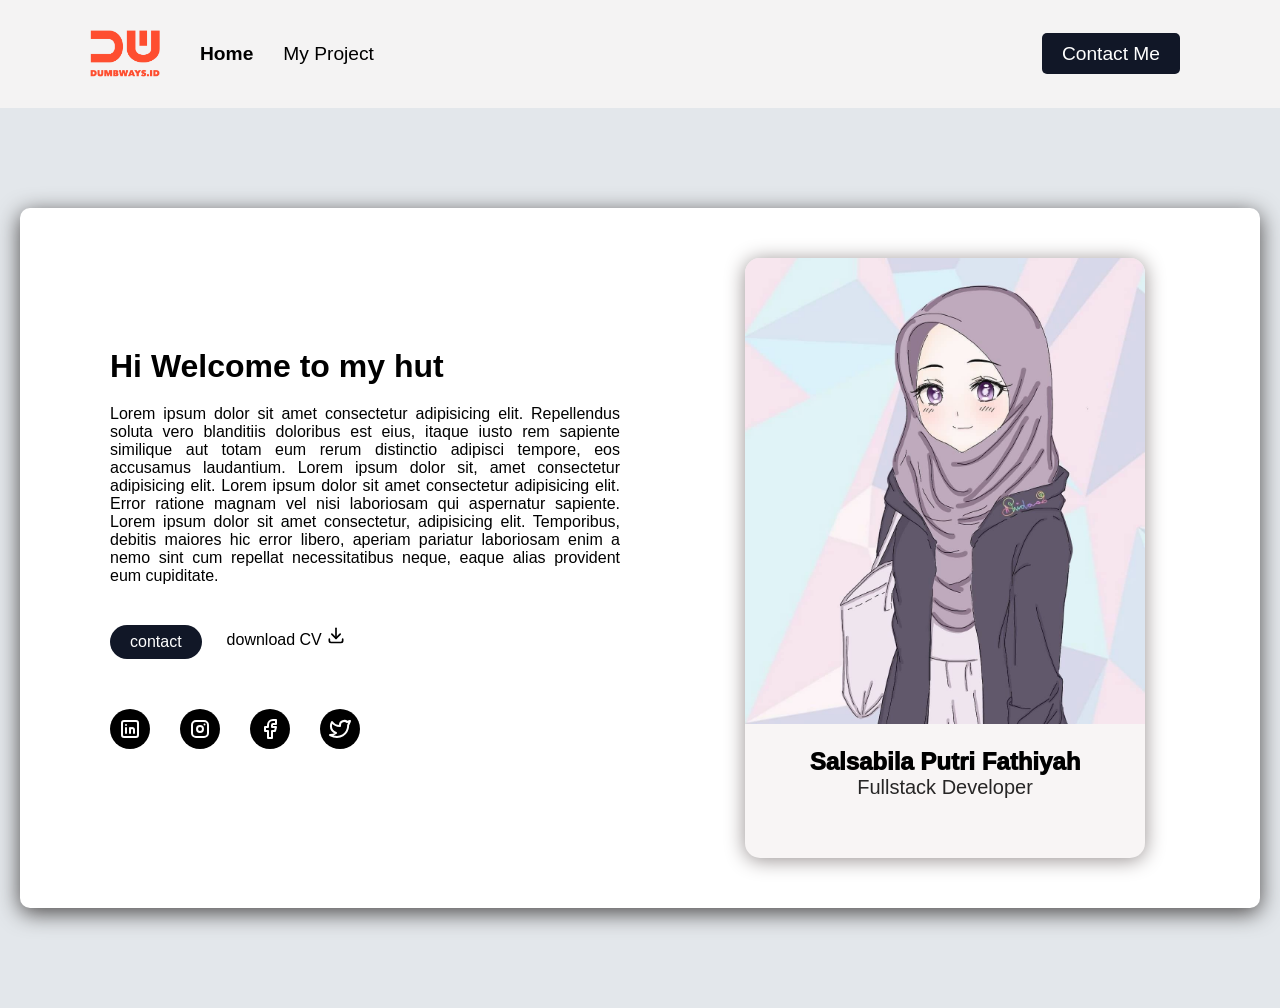
<file: view/index.html>
<!Doctype html>
<html>
    <head>
        <title>{{.Title}}</title>
        <link rel="stylesheet" href="https://cdnjs.cloudflare.com/ajax/libs/font-awesome/6.2.0/css/all.min.css" integrity="sha512-xh6O/CkQoPOWDdYTDqeRdPCVd1SpvCA9XXcUnZS2FmJNp1coAFzvtCN9BmamE+4aHK8yyUHUSCcJHgXloTyT2A==" crossorigin="anonymous" referrerpolicy="no-referrer" />
        <link rel="stylesheet" href="../public/asset/css/style.css">
        <link rel="stylesheet" href="../public/asset/css/navbar.css">
    </head>

    <body >
        <!-- Header -->
        <header>
            <!-- Navbar -->
            <nav>
                <section class="item-left">
                    <!-- Logo -->
                    <img src="../public/asset/image/logo.png" alt="logoBrand" />
                    <!-- List Menu -->
                    <ul>
                        <li>
                            <a class="active" href="/home">Home</a>
                        </li>
                        <li>
                            <a class="non-active" href="/myProject"> My Project </a>
                        </li>
                    </ul>
                </section>

                <!-- Contact Me -->
                <section class="item-right">
                    <a href="/contact"> Contact Me</a>
                </section>
            </nav>
        </header>

        <!-- Content -->
        <section class="content">
            <div>
                <!-- Content Left -->
                <div class="content-left">
                    <!-- Text Area -->
                    <div class="text-area">
                        <h1>Hi Welcome to my hut</h1>
                        <p>Lorem ipsum dolor sit amet consectetur adipisicing elit. Repellendus soluta vero blanditiis doloribus est eius, itaque iusto rem sapiente similique aut totam eum rerum distinctio adipisci tempore, eos accusamus laudantium. Lorem ipsum dolor sit, amet consectetur adipisicing elit. Lorem ipsum dolor sit amet consectetur adipisicing elit. Error ratione magnam vel nisi laboriosam qui aspernatur sapiente. Lorem ipsum dolor sit amet consectetur, adipisicing elit. Temporibus, debitis maiores hic error libero, aperiam pariatur laboriosam enim a nemo sint cum repellat necessitatibus neque, eaque alias provident eum cupiditate. </p>
                    </div>
                    
                    <!-- Contact -->
                    <div class="contact-download">
                        <a href="#">contact</a>
                        <p>download CV <a href="../public/asset/file/CV-Salsabila Putri Fathiyah.pdf" download>
                            <img class="logo-download" src="../public/asset/icon/download.svg" alt="download icon" /></a>
                        </p>
                    </div>
                    
                    

                    <!-- Sosial Media -->
                    <div class="sosmed" >
                        <a href="https://www.linkedin.com/in/salsabila-putri-fathiyah/">
                            <svg xmlns="http://www.w3.org/2000/svg" class="icon icon-tabler icon-tabler-brand-linkedin" width="24" height="24" viewBox="0 0 24 24" stroke-width="2" stroke="currentColor" fill="none" stroke-linecap="round" stroke-linejoin="round">
                            <path stroke="none" d="M0 0h24v24H0z" fill="none"></path>
                            <rect x="4" y="4" width="16" height="16" rx="2"></rect>
                            <line x1="8" y1="11" x2="8" y2="16"></line>
                            <line x1="8" y1="8" x2="8" y2="8.01"></line>
                            <line x1="12" y1="16" x2="12" y2="11"></line>
                            <path d="M16 16v-3a2 2 0 0 0 -4 0"></path>
                        </svg></a>
        
                        <a href="https://www.instagram.com/salsabila_putrf/" >
                            <svg xmlns="http://www.w3.org/2000/svg" class="icon icon-tabler icon-tabler-brand-instagram" width="24" height="24" viewBox="0 0 24 24" stroke-width="2" stroke="currentColor" fill="none" stroke-linecap="round" stroke-linejoin="round">
                            <path stroke="none" d="M0 0h24v24H0z" fill="none"></path>
                            <rect x="4" y="4" width="16" height="16" rx="4"></rect>
                            <circle cx="12" cy="12" r="3"></circle>
                            <line x1="16.5" y1="7.5" x2="16.5" y2="7.501"></line>
                        </svg></a>
        
                        <a href="https://www.facebook.com/salsabylla.putri.1" >
                            <svg xmlns="http://www.w3.org/2000/svg" class="icon icon-tabler icon-tabler-brand-facebook" width="24" height="24" viewBox="0 0 24 24" stroke-width="2" stroke="currentColor" fill="none" stroke-linecap="round" stroke-linejoin="round">
                            <path stroke="none" d="M0 0h24v24H0z" fill="none"></path>
                            <path d="M7 10v4h3v7h4v-7h3l1 -4h-4v-2a1 1 0 0 1 1 -1h3v-4h-3a5 5 0 0 0 -5 5v2h-3"></path>
                            </svg>
                        </a>
        
                        <a href="https://twitter.com/chacha260302" >
                            <svg xmlns="http://www.w3.org/2000/svg" class="icon icon-tabler icon-tabler-brand-twitter" width="24" height="24" viewBox="0 0 24 24" stroke-width="2" stroke="currentColor" fill="none" stroke-linecap="round" stroke-linejoin="round">
                            <path stroke="none" d="M0 0h24v24H0z" fill="none"></path>
                            <path d="M22 4.01c-1 .49 -1.98 .689 -3 .99c-1.121 -1.265 -2.783 -1.335 -4.38 -.737s-2.643 2.06 -2.62 3.737v1c-3.245 .083 -6.135 -1.395 -8 -4c0 0 -4.182 7.433 4 11c-1.872 1.247 -3.739 2.088 -6 2c3.308 1.803 6.913 2.423 10.034 1.517c3.58 -1.04 6.522 -3.723 7.651 -7.742a13.84 13.84 0 0 0 .497 -3.753c-.002 -.249 1.51 -2.772 1.818 -4.013z"></path>
                            </svg>
                        </a> 
                    </div>
                </div>
                
                <!-- Content Right -->
                <div class="content-right">
                    <!-- Profile Card -->
                    <div class="profile-card">
                        <img src="../public/asset/image/profil.jpg" alt="Avatar profil" />
                        <div >
                            <h2 >Salsabila Putri Fathiyah</h2>
                            <p >Fullstack Developer</p>
                        </div>
                    
                    </div>
                </div>
            </div>
            
        </section>
        
    </body>
</html>
</file>
<file: public/asset/css/style.css>
* {
    margin:0;
    font-family: 'Poppins', sans-serif;
    
}

/* Content */
.content {
    background-color: #e3e7eb;
    display: flex;
}

.content > div {
    display: flex;
    background-color: white;
    border-radius: 10px;
    padding: 20px;
    width: 1200px;
    margin: 100px auto;
    box-shadow: 0px 5px 22px rgb(75, 72, 72);
}

.content-left {
    flex: 50%;
    margin: 120px 70px;
}

.content-right {
    flex: 50%;
    margin-right: 40px;
}

.text-area > h1 {
    color: black;
    font-weight: bold;
    font-size:xx-large;
}

.text-area > p {
    text-align: justify;
    margin-top: 20px;
}

.contact-download {
    display: inline-flex;
    margin-top: 40px;
    gap: 25px;
}

.contact-download > a {
    text-decoration: none; 
    padding: 8px 20px; 
    background-color: #111727; 
    color: white; 
    border-radius: 180px; 
}

.contact-download > a:hover {
    background-color: orangered;
}

.contact-download > p .logo-download{
    width: 20px;
}

.sosmed {
    width: 100%; 
    justify-content: left; 
    display:flex; 
    margin-top: 50px; 
    gap: 30px;
}

.sosmed a {
    background-color: black; 
    color:white; 
    text-decoration:none; 
    padding:8px; 
    border-radius: 360px; 
    display: inline-flex; 
}

.sosmed a:hover {
    background-color: orangered;
}

.content-right .profile-card {
    width: 400px; 
    height: 600px;
    object-fit: fill;
    border: 1px solid black; 
    margin: 30px auto; 
    box-shadow: 0px 2px 20px #968f8f; 
    border-radius: 15px; 
    border: none; 
    overflow: hidden; 
    background-color: #f8f5f5; 
}

.profile-card img {
    width: 100%;
}

.profile-card div {
    margin: 20px;
}

.profile-card div h2 {
    text-align: center; 
    margin: 0; 
    font-weight: 1000;
}

.profile-card div p {
    color: #272626; 
    margin: 0; 
    text-align:center; 
    font-size: 20px; 
    font-weight: 400;
}
</file>
<file: public/asset/css/navbar.css>
/* Navbar */
nav {
    display: flex;
    background-color: #f4f3f3;
    height: 12vh;
    align-items: center;
    overflow: hidden;
    top: 0;
    
}

.item-left {
    display: flex;
    align-items: center;
    justify-items: left;
    
}

.item-left img{
    width: 70px;
    margin: auto 40px;
    margin-left: 90px;
}

.item-left ul {
    display: flex;
    gap: 30px;
    list-style: none;
    margin-right: 60px;
    padding-left: 0px;
    font-size: larger;
}

.item-left ul .active  {
    text-decoration: none;
    color: black;
    font-weight: bold;

}

.item-left ul .active:hover  {
    
    color: orangered;
    font-weight: bold;
}

.item-left ul .non-active {
    text-decoration: none;
    color: black;
}

.item-left ul .non-active:hover {
    
    color: orangered;
    font-weight: bold;
}


.item-right{
    flex: 50%;
    text-align: end;
    margin-right: 100px;
    font-size: larger;
}

.item-right a {
    text-decoration: none;
    padding: 10px 20px;
    background-color: #111727;
    color: white;
    border-radius: 5px;
}

.item-right a:hover {

    background-color: orangered;
}
</file>
